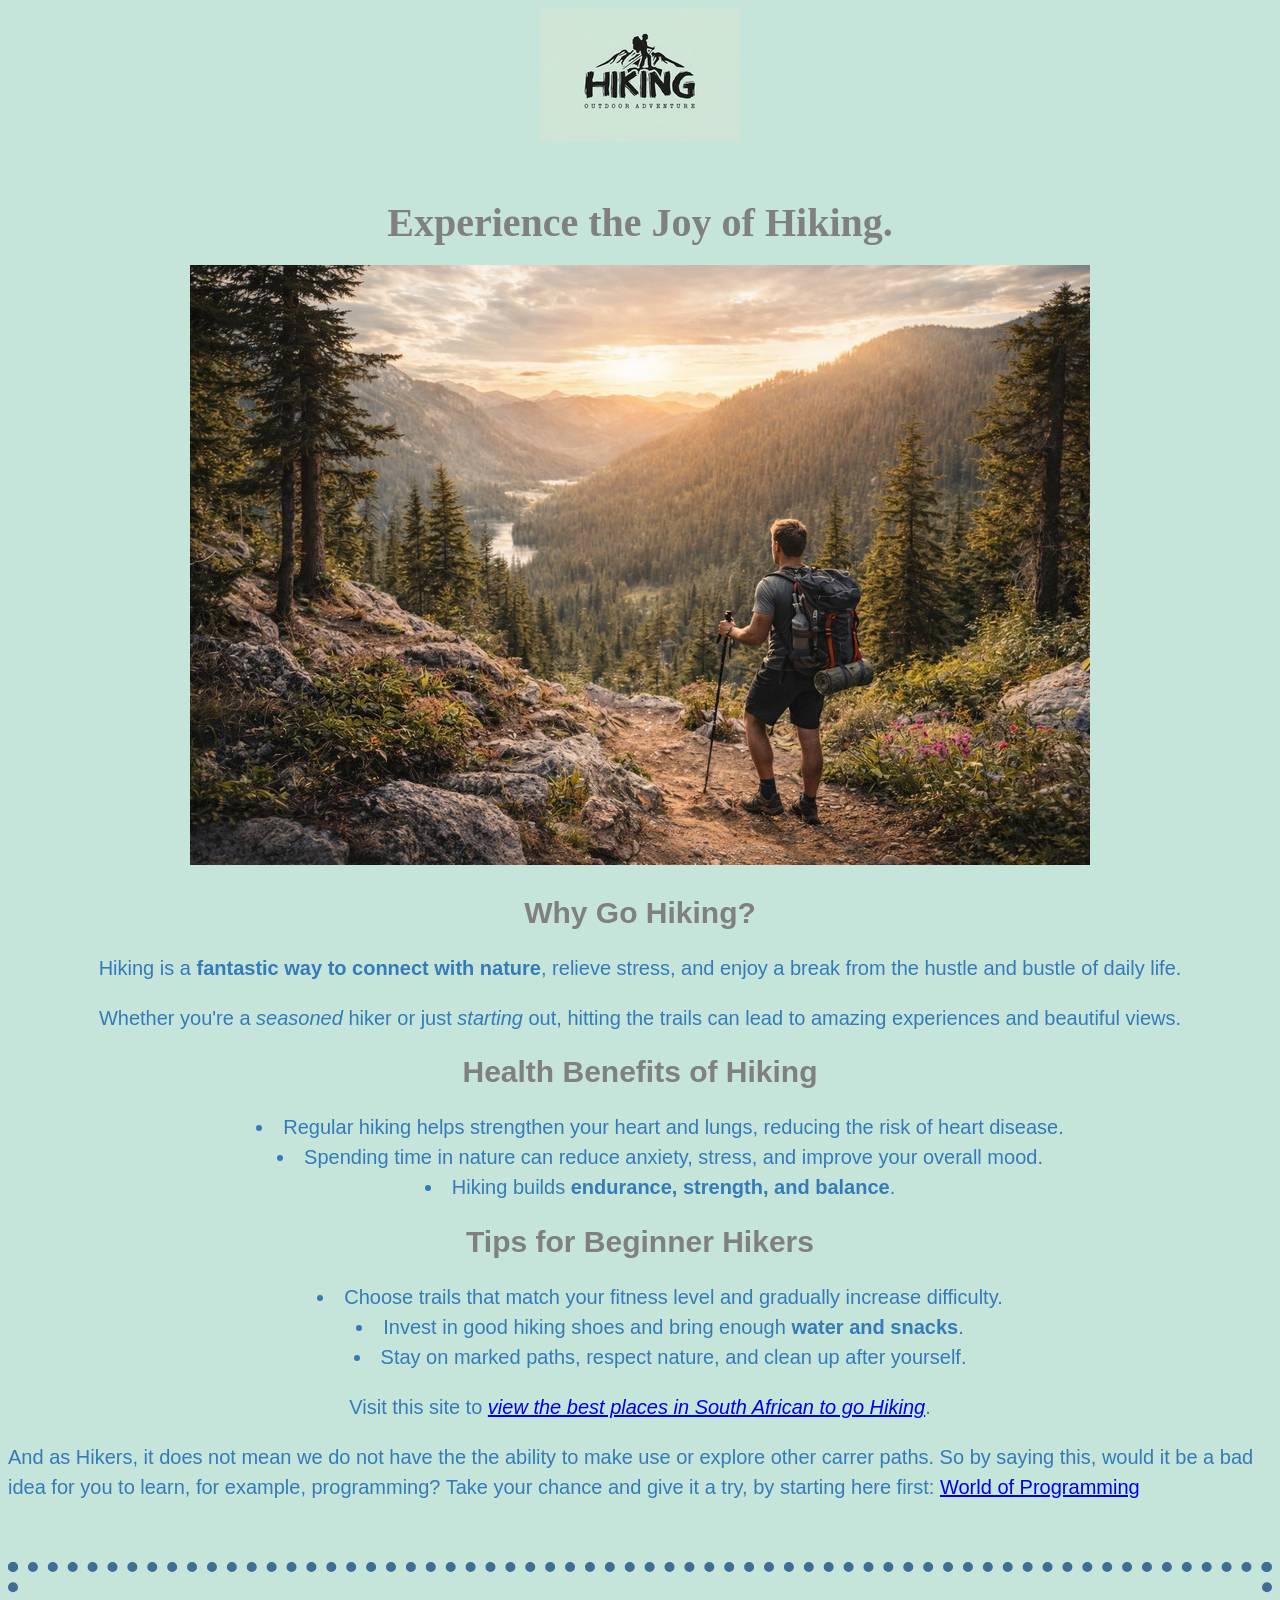
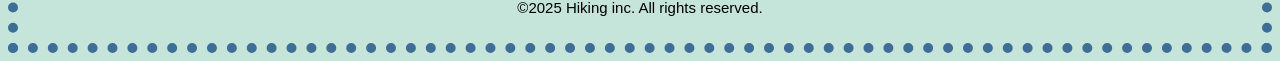
<file: index.html>
<!DOCTYPE html>

<html lang="en">
    <head>
        <meta charset="UTF-8">
        <title>Reabetswe First Webpage</title>
        <link href="css/style.css" rel="stylesheet">
    </head>
    
    <body>

        <header>
            <img src="images/resized21.jpg" alt="">
        </header>

        <main>
            <h1>Experience the Joy of Hiking.</h1>

            <img src="images/index11.jpg" alt="A man on a mountain doing hiking">
            
            <section>
                <h2>Why Go Hiking?</h2>
                <p>Hiking is a <strong>fantastic way to connect with nature</strong>, relieve stress, and enjoy a break from the hustle and bustle of daily life.</p>
                <p>Whether you're a <em>seasoned</em> hiker or just <em>starting</em> out, hitting the trails can lead to amazing experiences and beautiful views.</p>
            </section>

            <section>
                <h2>Health Benefits of Hiking</h3>

                <ul>
                    <li>Regular hiking helps strengthen your heart and lungs, reducing the risk of heart disease.</li>
                    <li> Spending time in nature can reduce anxiety, stress, and improve your overall mood.</li>
                    <li>Hiking builds <strong>endurance, strength, and balance</strong>.</li>
                </ul>
            </section>

            <section>
                <h2>Tips for Beginner Hikers</h4>

                <ul>
                    <li>Choose trails that match your fitness level and gradually increase difficulty.</li>
                    <li>Invest in good hiking shoes and bring enough <strong>water and snacks</strong>.</li>
                    <li>Stay on marked paths, respect nature, and clean up after yourself.</li>  
                </ul>
            </section>

            <section>
                <p>Visit this site to <a href="https://www.tripadvisor.co.za" target="_blank" rel="noreferrer noopener"><em>view the best places in South African to go Hiking</em></a>.</p>
            </section>

            <section>
                <p class="paragraph"> And as Hikers, it does not mean we do not have the the ability to make use or explore other carrer paths. So by saying this, would it be a bad idea for you to learn, for example, programming?
                    Take your chance and give it a try, by starting here first: <a href="index2.html"  target="_blank"  rel="noreferrer noopener">World of Programming</a>
                </p>
            </section>            

        </main>
        <footer>
            <div class="copyright">©2025 Hiking inc. All rights reserved.</div>
        </footer>

    </body>
</html>
</file>
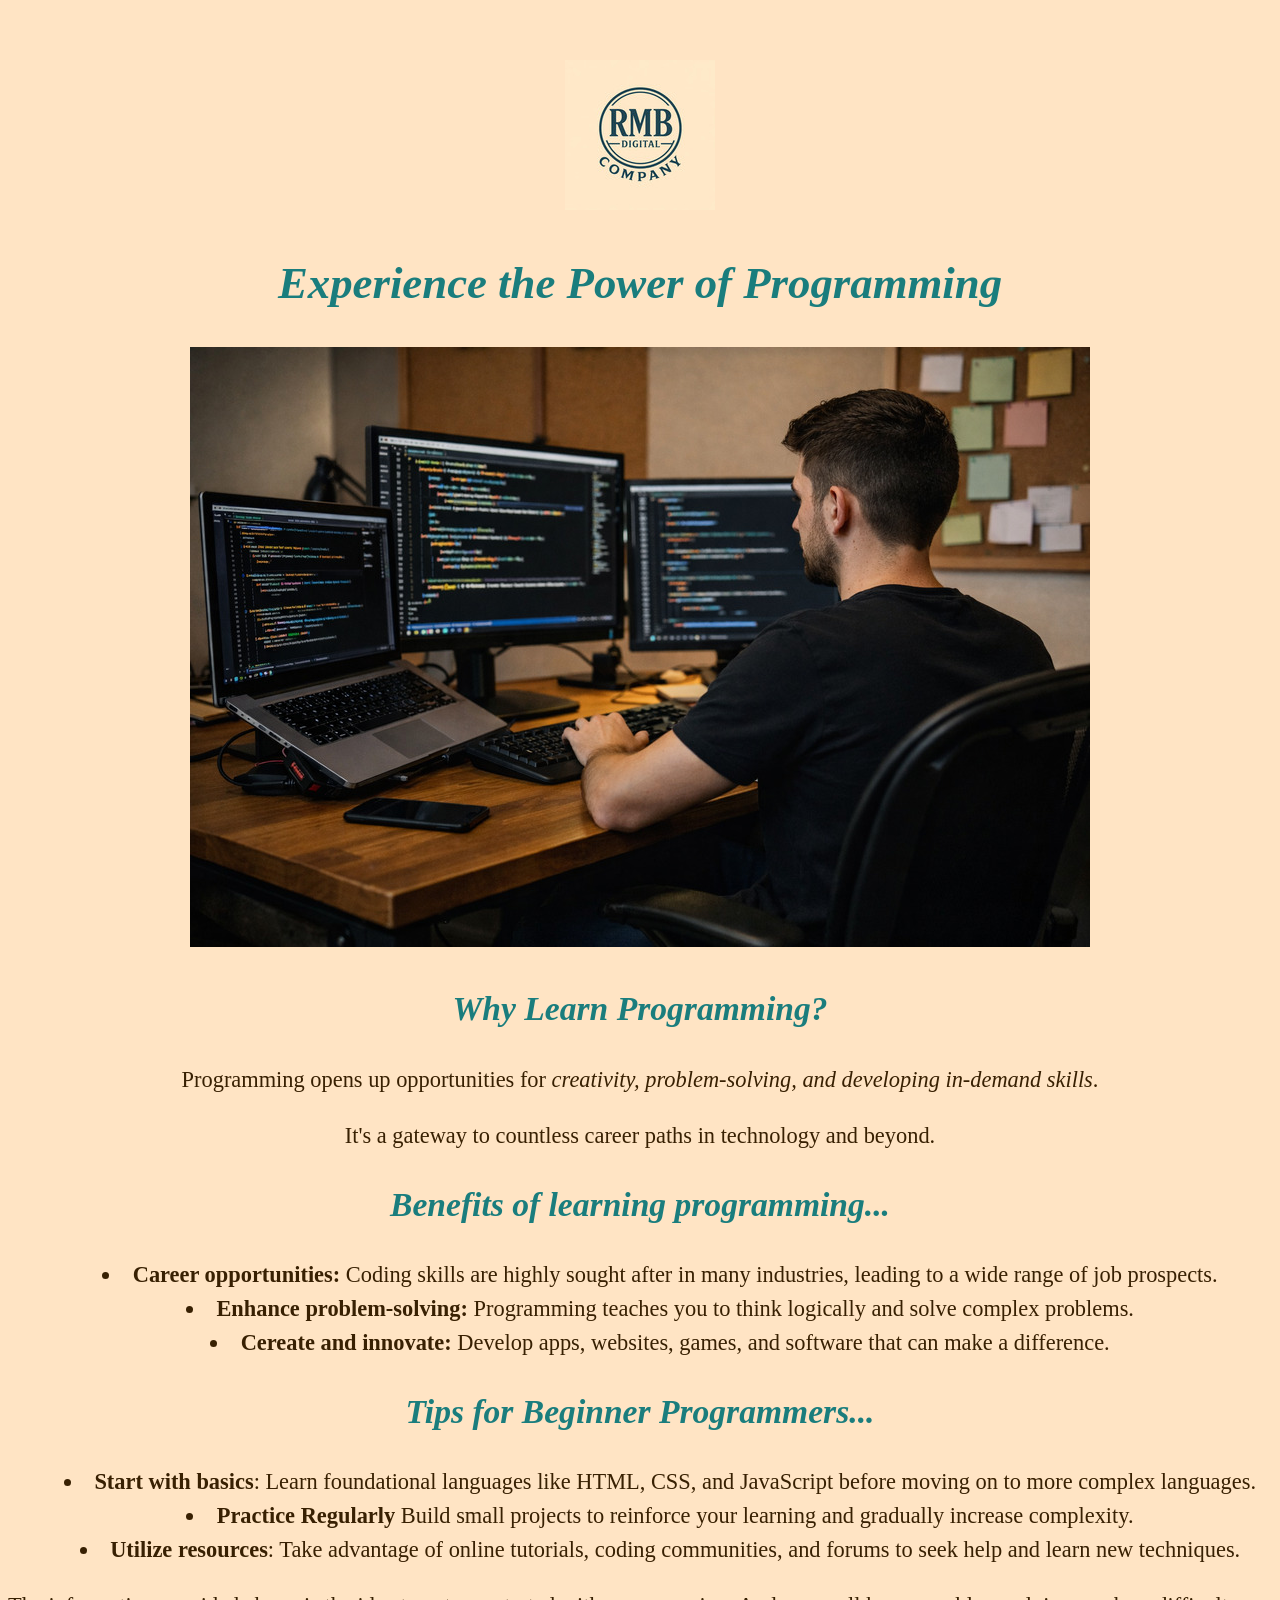
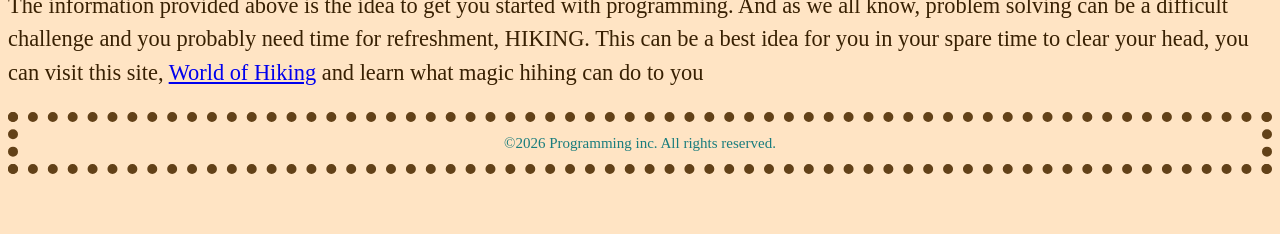
<file: index2.html>
<!DOCTYPE html>

<html lang="en">
    <head>
        <meta charset="UTF-8">
        <title>Reabetswe Second Webpage</title>
        <link href="css/style2.css" rel="stylesheet">
    </head>

    <body>
        <header>
            <img src="images/resized212.jpg" alt="">
        </header>
        
        <main>
            <h1>Experience the Power of Programming</h1>

            <img src="images/index22.jpg" alt="best IT logos">

            <section>
                <h2>Why Learn Programming?</h2>
                <p>Programming opens up opportunities for <em>creativity, problem-solving, and developing in-demand skills</em>.</p>
                <p>It's a gateway to countless career paths in technology and beyond.</p>                
            </section>
            
            <section>
            <h2>Benefits of learning programming...</h2>
                <ul>
                <li><strong>Career opportunities:</strong> Coding skills are highly sought after in many industries, leading to a wide range of job prospects.</li>
                <li><strong>Enhance problem-solving:</strong> Programming teaches you to think logically and solve complex problems.</li>
                <li><strong>Cereate and innovate:</strong> Develop apps, websites, games, and software that can make a difference.</li>
                </ul>
            </section>

            <section>
            <h2>Tips for Beginner Programmers...</h2>
                <ul>
                    <li><Strong>Start with basics</Strong>: Learn foundational languages like HTML, CSS, and JavaScript before moving on to more complex languages.</li>
                    <li><strong>Practice Regularly</strong> Build small projects to reinforce your learning and gradually increase complexity.</li>
                    <li><strong>Utilize resources</strong>: Take advantage of online tutorials, coding communities, and forums to seek help and learn new techniques.</li>
                </ul>
            </section>

            <section>
                <p class="hiking"> The information provided above is the idea to get you started with programming. And as we all know, problem solving can be a difficult challenge and you
                probably need time for refreshment, HIKING. This can be a best idea for you in your spare time to clear your head, you can visit this site, <a href="index.html">World of Hiking</a>
                and learn what magic hihing can do to you</p>  
                <p></p>  
            </section>

        </main>
        <footer>
            ©2026 Programming inc. All rights reserved.
        </footer>

    </body>

    </html>

    <!-- I really love this webpage -->
</file>
<file: css/style.css>
body {
    font-family: sans-serif;
    font-size: 1.25rem;
    line-height: 1.4;
    text-align: center;
    background-color: rgb(197, 228, 218);
}

main {
    color: rgb(52, 123, 185);
    line-height: 30px;
    margin-block: 60px;
}

h1 {
    color: grey;
    font-family: cursive;
}

h2 {
    color: grey;
    font: Arial;
}

ul {
    list-style-position: inside;
}

.paragraph{
    text-align: left;
}

footer {
    font-size: 15px;
    background-color: rgb(197, 228, 218);
    color: black;
    padding: 25px;
    border: 10px dotted rgb(62, 110, 150);
}
</file>
<file: css/style2.css>
body {
    text-align: center;
    font-family: serif;
    font-size: 1.4rem;
    line-height: 1.5;
    margin-block: 60px;
    background-color: bisque;
}

h1 {
    font-style: oblique;
    color:rgb(26, 125, 125);
}

h2 {
    font-style: oblique;
    color:rgb(26, 125, 125)
}

section {
    color: rgb(56, 32, 2);
}

ul {
    list-style-position: inside;
}

.hiking {
    text-align: left;
}

footer {
    color:rgb(26, 125, 125);
    font-size: 15px;
    border: 10px dotted rgb(98, 65, 24);
    padding: 10px 10px;
}
</file>
